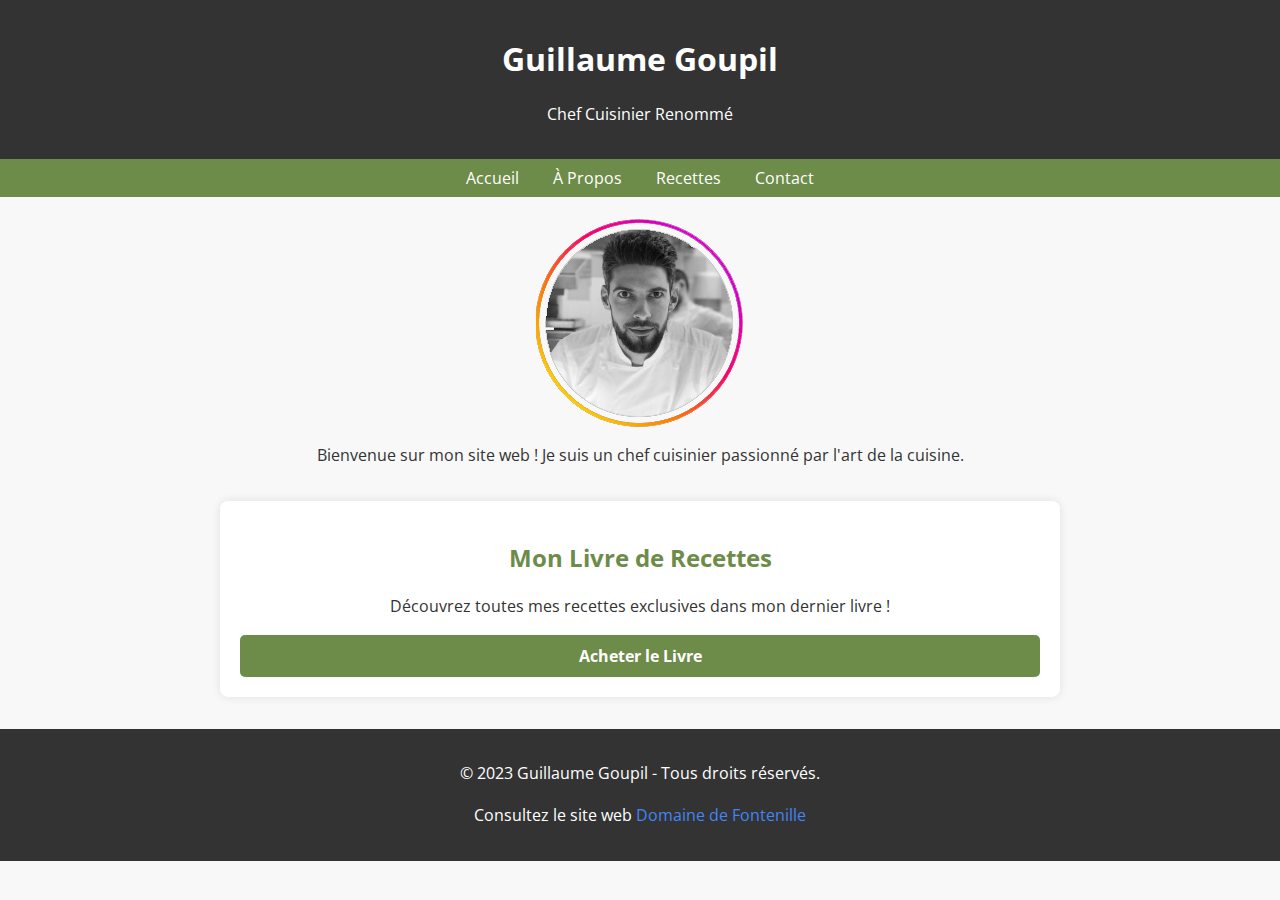
<file: index.html>
<!DOCTYPE html>
    <html lang="en">
    
    <head>
        <meta charset="UTF-8">
        <meta name="viewport" content="width=device-width, initial-scale=1.0">
        <title>Chef Cuisine - Guillaume Goupil</title>
        <link href="https://fonts.googleapis.com/css2?family=Open+Sans:wght@400;700&display=swap" rel="stylesheet">
        <link rel="stylesheet" href="style.css">
    </head>
    
    <body>
    
        <header>
            <h1>Guillaume Goupil</h1>
            <p>Chef Cuisinier Renommé</p>
        </header>
    
        <nav>
            <a href="index.html">Accueil</a>
            <a href="index_propos.html">À Propos</a>
            <a href="index_recette.html">Recettes</a>
            <a href="index_contact.html">Contact</a>
        </nav>

    </br>

        <img src="chef-image.png" alt="Chef Image">

        <p>Bienvenue sur mon site web ! Je suis un chef cuisinier passionné par l'art de la cuisine.</p>
    
        <section>
    
            <h2>Mon Livre de Recettes</h2>
            <p>Découvrez toutes mes recettes exclusives dans mon dernier livre !</p>
            <a href="#" class="button">Acheter le Livre</a>
    
        </section>
    
        <footer>
            <p>&copy; 2023 Guillaume Goupil - Tous droits réservés.</p>
            <p>Consultez le site web <a href="https://www.lesdomainesdefontenille.com/" target="_blank">Domaine de Fontenille</a></p>
        </footer>
    
    </body>

</html>
</file>
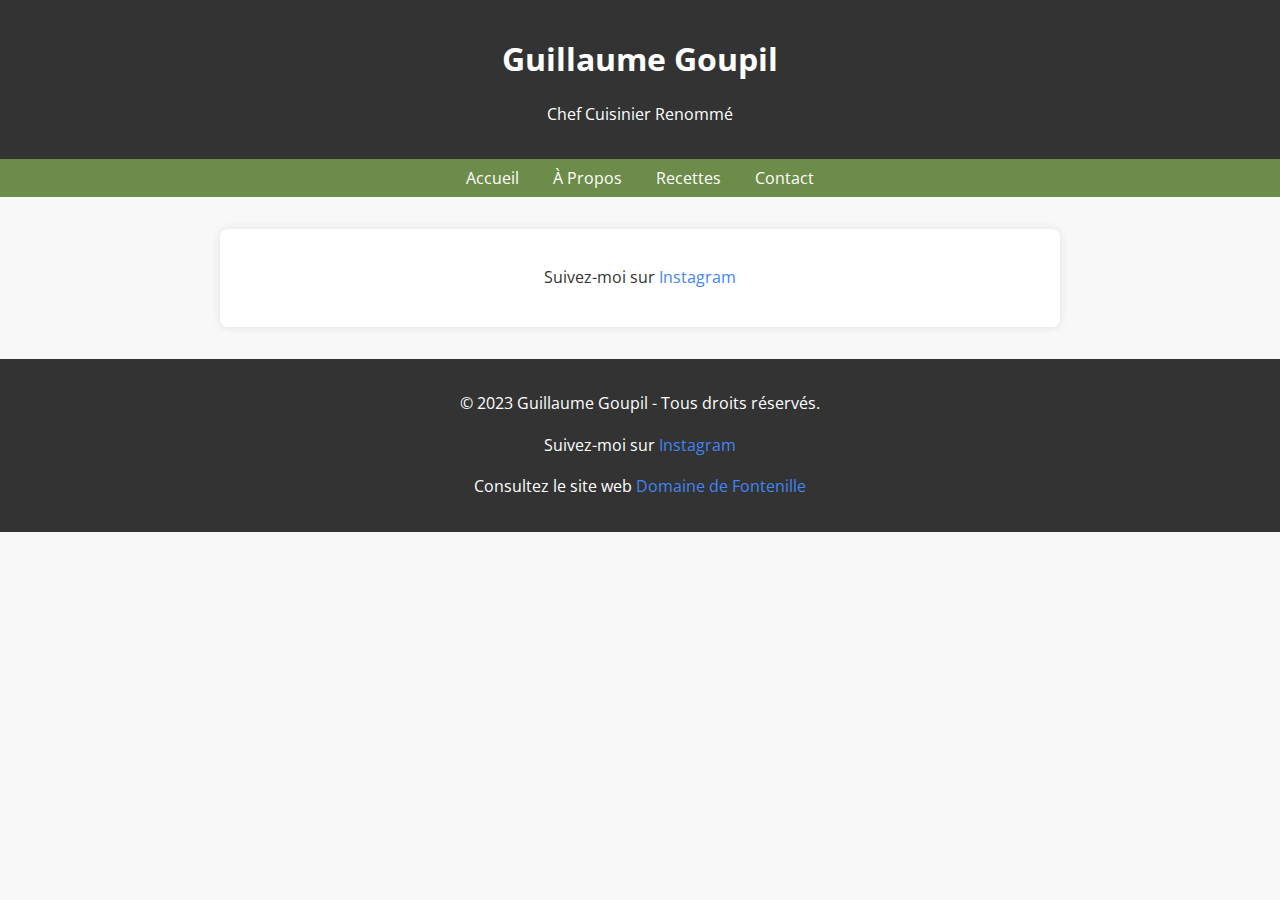
<file: index_contact.html>
<!DOCTYPE html>
    <html lang="en">
    
    <head>
        <meta charset="UTF-8">
        <meta name="viewport" content="width=device-width, initial-scale=1.0">
        <title>Chef Cuisine - Guillaume Goupil</title>
        <link href="https://fonts.googleapis.com/css2?family=Open+Sans:wght@400;700&display=swap" rel="stylesheet">
        <link rel="stylesheet" href="style.css">
    </head>
    
    <body>
    
        <header>
            <h1>Guillaume Goupil</h1>
            <p>Chef Cuisinier Renommé</p>
        </header>
    
        <nav>
            <a href="index.html">Accueil</a>
            <a href="index_propos.html">À Propos</a>
            <a href="index_recette.html">Recettes</a>
            <a href="index_contact.html">Contact</a>
       </nav>

       <section>

       <p>Suivez-moi sur <a href="https://www.instagram.com/guillaume.goupil/?hl=fr" target="_blank">Instagram</a></p>
    
    </section>

        <footer>
            <p>&copy; 2023 Guillaume Goupil - Tous droits réservés.</p>
            <p>Suivez-moi sur <a href="https://www.instagram.com/guillaume.goupil/?hl=fr" target="_blank">Instagram</a></p>
            <p>Consultez le site web <a href="https://www.lesdomainesdefontenille.com/" target="_blank">Domaine de Fontenille</a></p>
        </footer>
    
    </body>

</html>
</file>
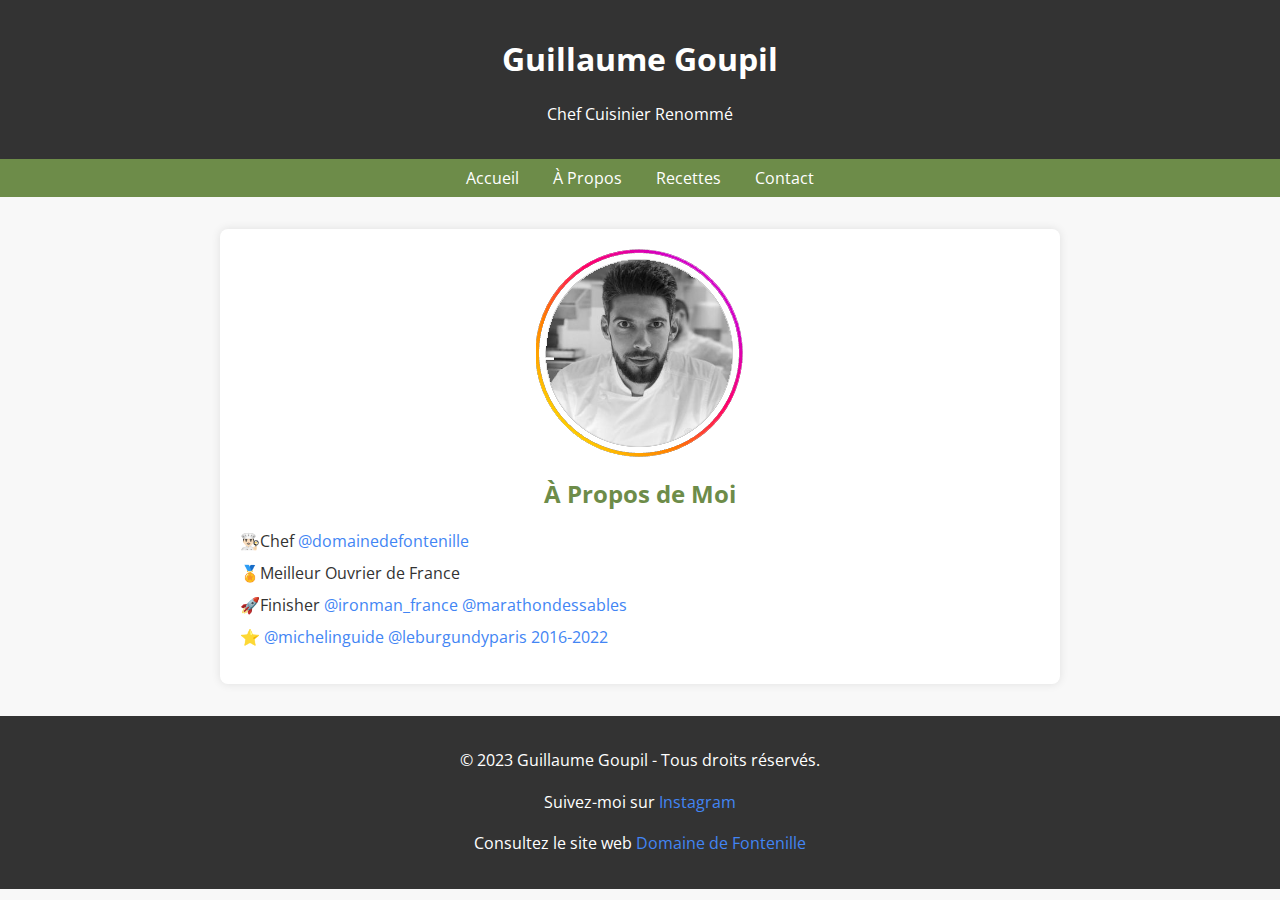
<file: index_propos.html>
<!DOCTYPE html>
<html lang="en">

<head>
    <meta charset="UTF-8">
    <meta name="viewport" content="width=device-width, initial-scale=1.0">
    <title>Chef Cuisine - Guillaume Goupil</title>
    <link href="https://fonts.googleapis.com/css2?family=Open+Sans:wght@400;700&display=swap" rel="stylesheet">
    <link rel="stylesheet" href="style.css">
</head>

<body>

    <header>
        <h1>Guillaume Goupil</h1>
        <p>Chef Cuisinier Renommé</p>
    </header>

    <nav>
        <a href="index.html">Accueil</a>
        <a href="index_propos.html">À Propos</a>
        <a href="index_recette.html">Recettes</a>
        <a href="index_contact.html">Contact</a>
    </nav>

    <section>
        <img src="chef-image.png" alt="Chef Image">

        <h2>À Propos de Moi</h2>
        
        <ul>
            <li>
                👨🏻‍🍳Chef <a href="https://www.instagram.com/domainedefontenille/?hl=fr" target="_blank">@domainedefontenille</a>
            </li>
            <li>
                🏅Meilleur Ouvrier de France
            </li>
            <li>
                🚀Finisher <a href="https://www.instagram.com/ironman_france/?hl=fr" target="_blank">@ironman_france</a> <a href="https://www.instagram.com/marathondessables/?hl=fr" target="_blank">@marathondessables</a>
            </li>
            <li>
                ⭐️ <a href="https://www.instagram.com/michelinguide/?hl=fr" target="_blank">@michelinguide</a> <a href="https://www.instagram.com/leburgundyparis/?hl=fr" target="_blank">@leburgundyparis 2016-2022</a>
            </li>
        </ul>


    </section>

    <footer>
        <p>&copy; 2023 Guillaume Goupil - Tous droits réservés.</p>
        <p>Suivez-moi sur <a href="https://www.instagram.com/guillaume.goupil/?hl=fr" target="_blank">Instagram</a></p>
        <p>Consultez le site web <a href="https://www.lesdomainesdefontenille.com/" target="_blank">Domaine de
                Fontenille</a></p>
    </footer>

</body>

</html>
</file>
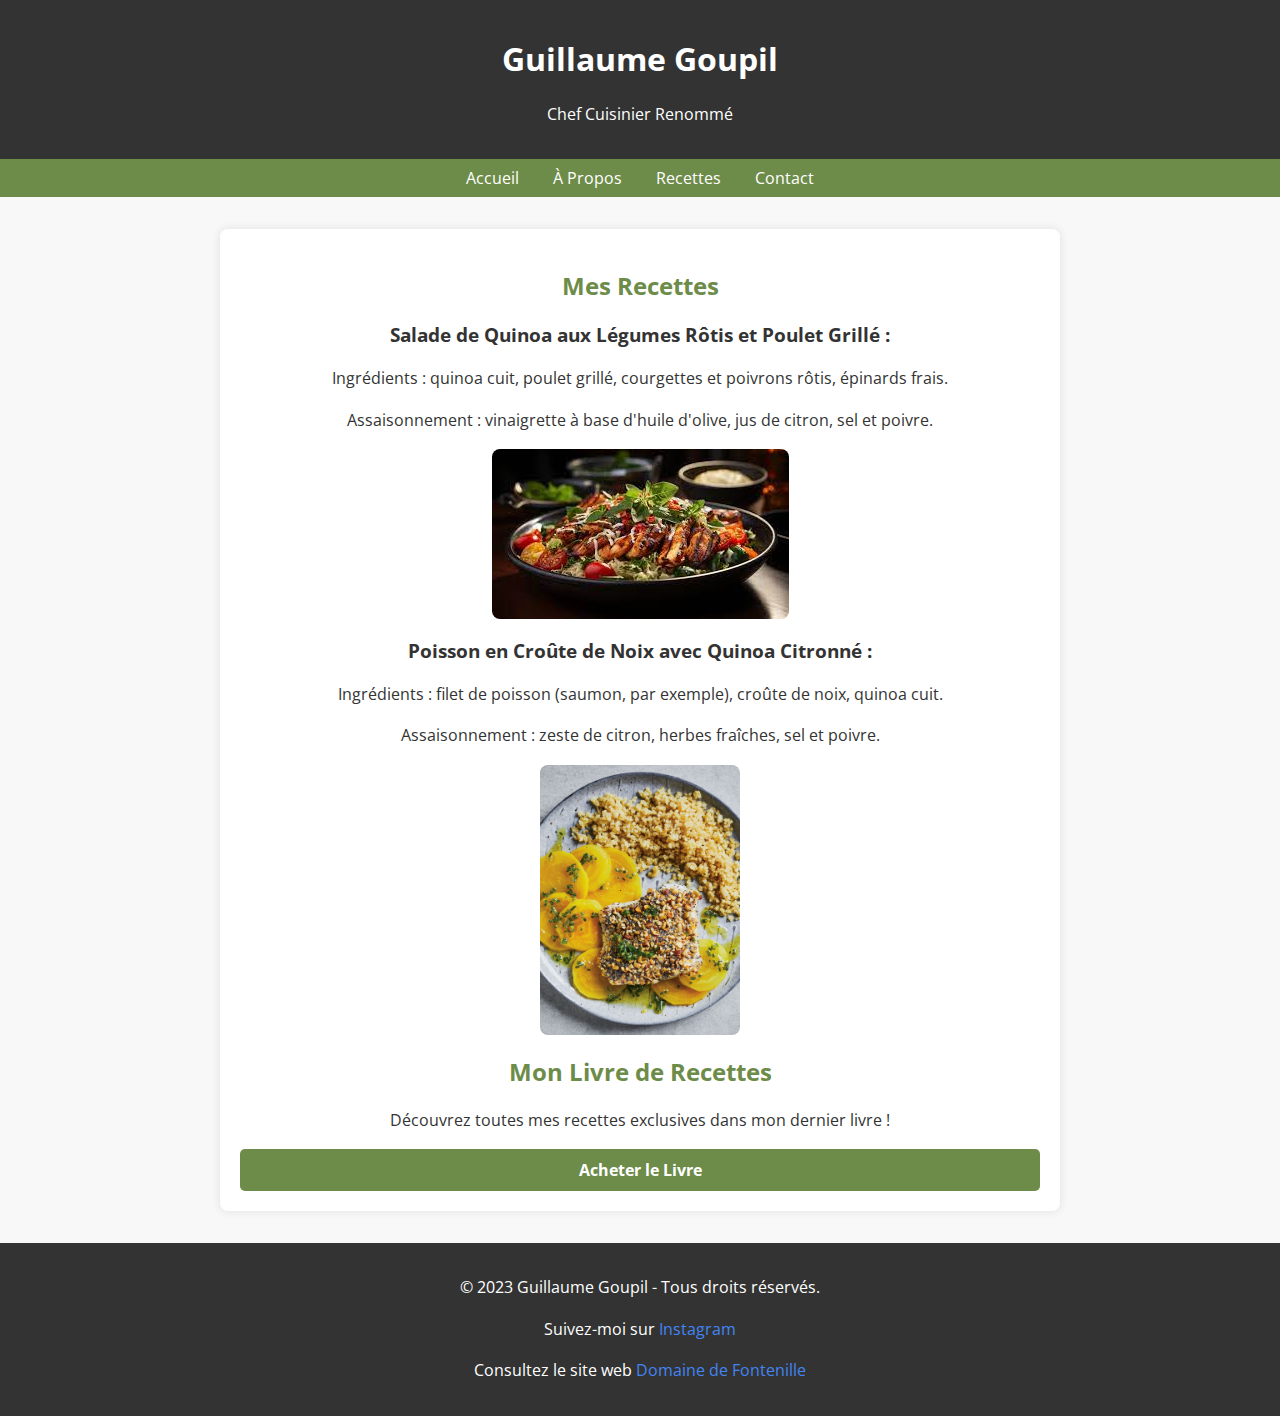
<file: index_recette.html>
<!DOCTYPE html>
    <html lang="en">
    
    <head>
        <meta charset="UTF-8">
        <meta name="viewport" content="width=device-width, initial-scale=1.0">
        <title>Chef Cuisine - Guillaume Goupil</title>
        <link href="https://fonts.googleapis.com/css2?family=Open+Sans:wght@400;700&display=swap" rel="stylesheet">
        <link rel="stylesheet" href="style.css">
    </head>
    
    <body>
    
        <header>
            <h1>Guillaume Goupil</h1>
            <p>Chef Cuisinier Renommé</p>
        </header>
    
        <nav>
            <a href="index.html">Accueil</a>
            <a href="index_propos.html">À Propos</a>
            <a href="index_recette.html">Recettes</a>
            <a href="index_contact.html">Contact</a>
        </nav>
    
        <section>
            <h2>Mes Recettes</h2>
            <ul>
                <li>
                    <h3>Salade de Quinoa aux Légumes Rôtis et Poulet Grillé :</h3>
                    <p>
                        Ingrédients : quinoa cuit, poulet grillé, courgettes et poivrons rôtis, épinards frais.
                    </p>
                    <p>
                        Assaisonnement : vinaigrette à base d'huile d'olive, jus de citron, sel et poivre.
                    </p>
                    <img src="1.jpg" alt="" style="display: block; margin: auto;">
                </li>
                <li>
                    <h3>Poisson en Croûte de Noix avec Quinoa Citronné :</h3>
                    <p>
                        Ingrédients : filet de poisson (saumon, par exemple), croûte de noix, quinoa cuit.
                    </p>
                    <p>
                        Assaisonnement : zeste de citron, herbes fraîches, sel et poivre.
                    </p>
                    <img src="2.jpg" alt="" width="200" height="200" style="display: block; margin: auto;">
                </li>
                <!-- Ajoutez d'autres recettes au besoin -->
            </ul>
    
            <h2>Mon Livre de Recettes</h2>
            <p>Découvrez toutes mes recettes exclusives dans mon dernier livre !</p>
            <a href="#" class="button">Acheter le Livre</a>
    
        </section>
    
        <footer>
            <p>&copy; 2023 Guillaume Goupil - Tous droits réservés.</p>
            <p>Suivez-moi sur <a href="https://www.instagram.com/guillaume.goupil/?hl=fr" target="_blank">Instagram</a></p>
            <p>Consultez le site web <a href="https://www.lesdomainesdefontenille.com/" target="_blank">Domaine de Fontenille</a></p>
        </footer>
    
    </body>

</html>
</file>
<file: style.css>
body {
    font-family: 'Open Sans', sans-serif;
    margin: 0;
    padding: 0;
    background-color: #f8f8f8;
    color: #333;
}

header {
    background-color: #333;
    color: #fff;
    text-align: center;
    padding: 1em;
}

nav {
    background-color: #6D8C49;
;
    color: #fff;
    text-align: center;
    padding: 0.5em;
}

nav a {
    color: #fff;
    text-decoration: none;
    margin: 0 15px;
}

section {
    max-width: 800px;
    margin: 2em auto;
    padding: 20px;
    background-color: #fff;
    box-shadow: 0 0 10px rgba(0, 0, 0, 0.1);
    border-radius: 8px;
}

h1,
h2,
h3 {
    color: #333;
    text-align: center;
}

p {
    line-height: 1.6;
    text-align: center;
}

ul {
    list-style: none;
    padding: 0;
}

li {
    margin-bottom: 10px;
}

a {
    color: #4285f4;
    text-decoration: none;
}

a:hover {
    text-decoration: underline;
}

img {
    max-width: 100%;
    height: auto;
    border-radius: 8px;
    margin-bottom: 20px;
    display: block;
    margin: auto;
}

.button {
    display: inline-block;
    padding: 10px 20px;
    font-size: 16px;
    font-weight: bold;
    text-align: center;
    text-decoration: none;
    background-color: #6D8C49;
;
    color: #fff;
    border-radius: 5px;
    cursor: pointer;
    display: block;
    margin: auto;
}

footer {
    text-align: center;
    padding: 1em;
    background-color: #333;
    color: #fff;
}

h2 {
    color: #6D8C49;
}

h1 {
    color: #fff;
}
</file>
